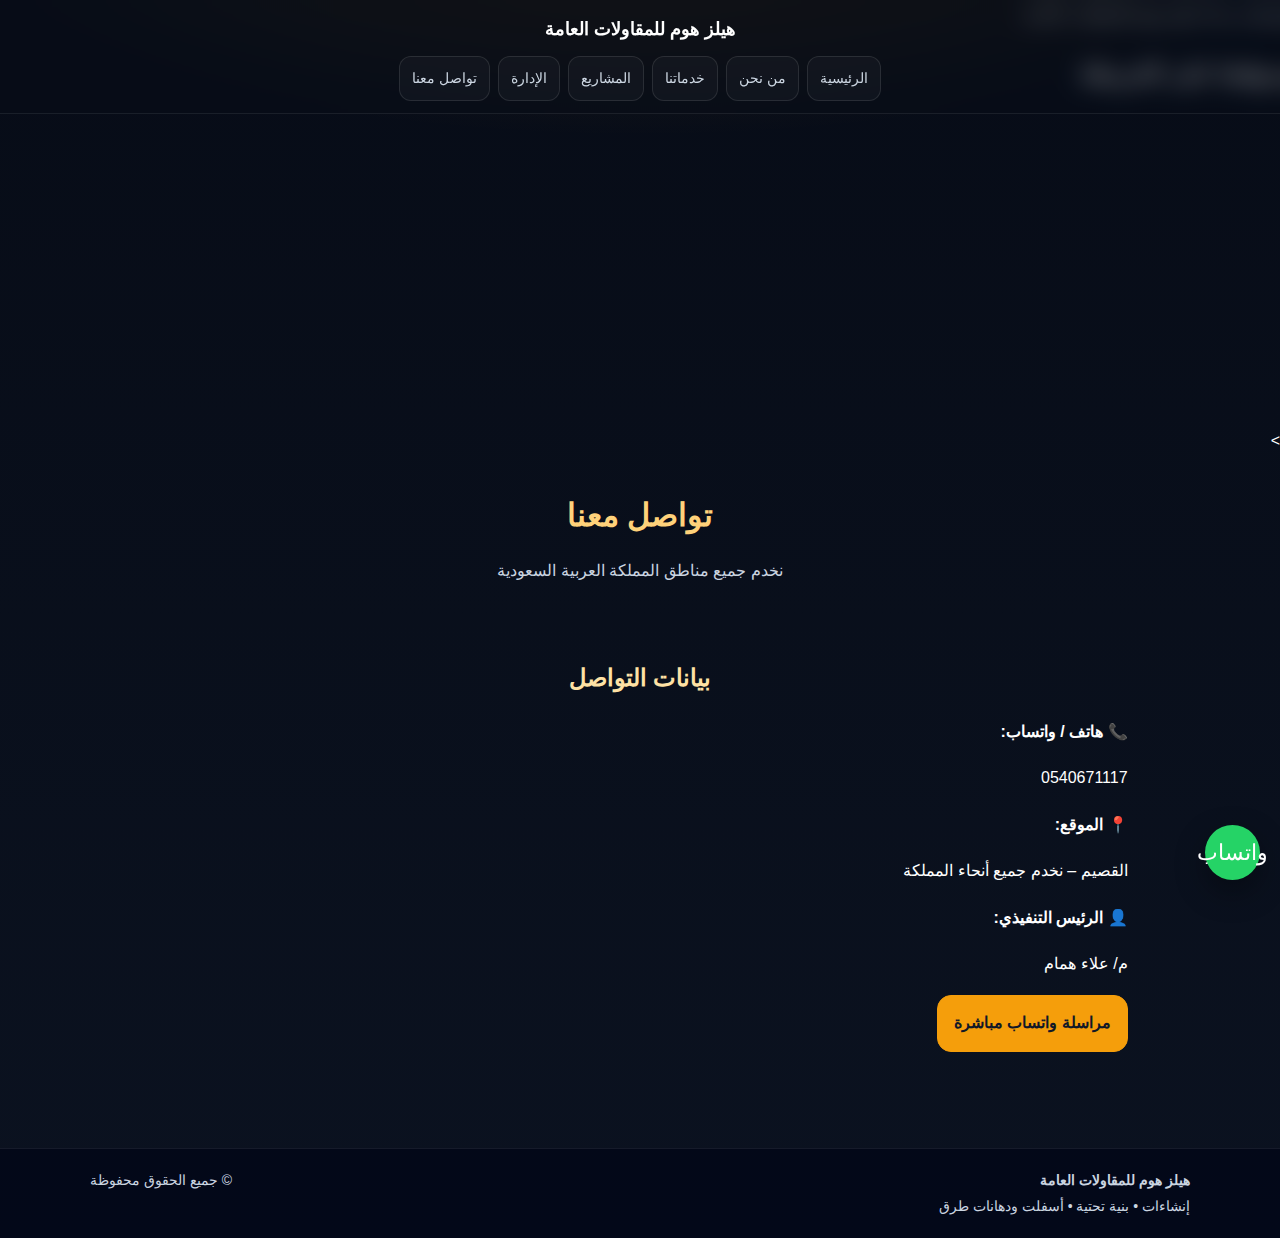
<file: contact.html>
<!DOCTYPE html>
<html lang="ar" dir="rtl">
<head<title>تواصل معنا | هيلز هوم للمقاولات العامة</title>
<section class="map-section">
  <h2>موقعنا على الخريطة</h2>

  <!-- ✏️ لا تغيّر الإطار -->
  <iframe
    src="https://www.google.com/maps?q=QZz8EFNmojieZELj8&output=embed"
    width="100%"
    height="300"
    style="border:0; border-radius:12px;"
    allowfullscreen=""
    loading="lazy">
  </iframe>
</section><meta name="description" content="تواصل مع شركة هيلز هوم للمقاولات العامة لتنفيذ مشاريع الأسفلت والطرق والبنية التحتية في جميع مناطق المملكة.">
<meta name="keywords" content="تواصل مقاولات, رقم مقاول أسفلت, مقاول طرق السعودية">>
  <meta charset="UTF-8">
  <title>تواصل معنا | هيلز هوم للمقاولات العامة</title>
  <meta name="viewport" content="width=device-width, initial-scale=1.0">
  <link rel="stylesheet" href="style.css">
</head>

<body><!-- زر واتساب -->
<a href="https://wa.me/966540671117" class="whatsapp-float" target="_blank">
  واتساب
</a>

<header class="site-header">
  <div class="container header-inner">
    <a href="index.html" class="brand">هيلز هوم للمقاولات العامة</a>
    <nav class="nav">
      <a href="index.html">الرئيسية</a>
      <a href="about.html">من نحن</a>
      <a href="projects.html">خدماتنا</a>
    <a href="gallery.html">المشاريع</a>
      <a href="management.html">الإدارة</a>
      <a href="contact.html">تواصل معنا</a>
    </nav>
  </div>
</header>

<section class="hero small">
  <div class="container">
    <h1>تواصل معنا</h1>
    <p>نخدم جميع مناطق المملكة العربية السعودية</p>
  </div>
</section>

<section class="section">
  <div class="container">
    <div class="contact-box">
      <h2>بيانات التواصل</h2>

      <p><strong>📞 هاتف / واتساب:</strong></p>
      <p class="contact-phone"><a href="tel:0540671117">0540671117</a></p>

      <p><strong>📍 الموقع:</strong></p>
      <p>القصيم – نخدم جميع أنحاء المملكة</p>

      <p><strong>👤 الرئيس التنفيذي:</strong></p>
      <p>م/ علاء همام</p>

      <p style="margin-top:14px;">
        <a class="btn-primary" href="https://wa.me/966540671117" target="_blank">مراسلة واتساب مباشرة</a>
      </p>
    </div>
  </div>
</section>

<footer class="site-footer">
  <div class="container footer-inner">
    <div>
      <strong>هيلز هوم للمقاولات العامة</strong><br>
      إنشاءات • بنية تحتية • أسفلت ودهانات طرق
    </div>
    <div>© جميع الحقوق محفوظة</div>
  </div>
</footer>

</body>
</html>
</file>
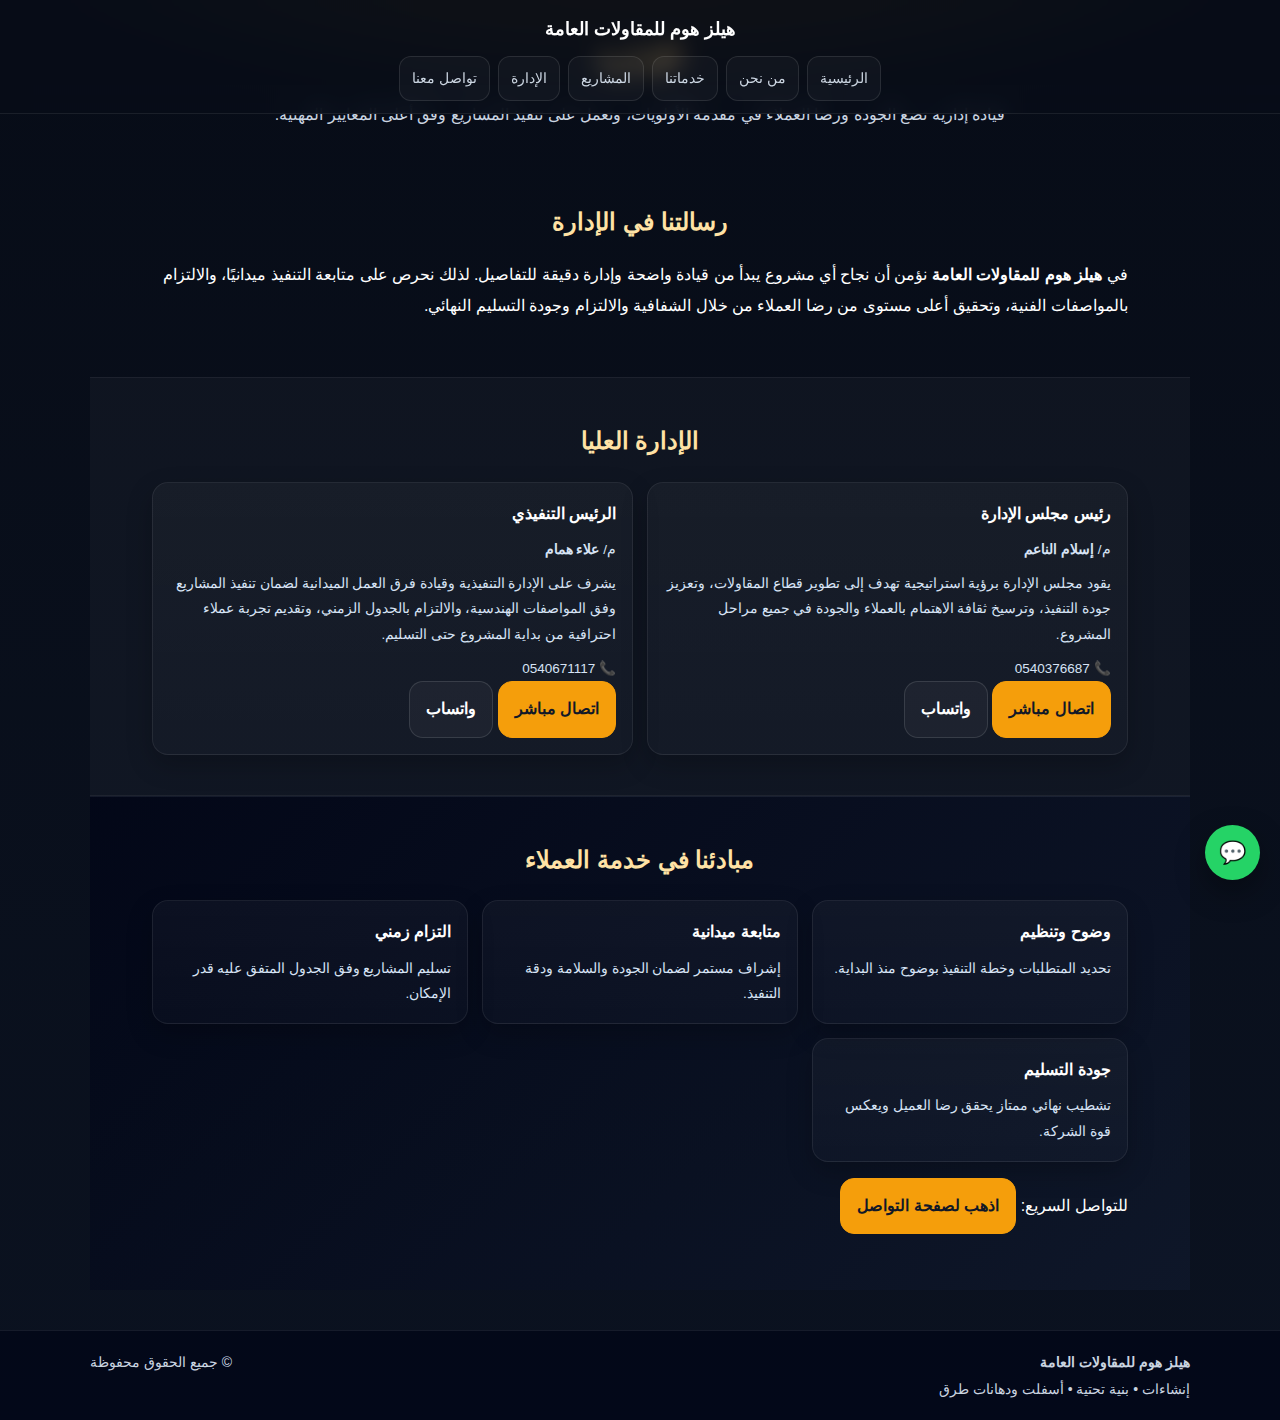
<file: management.html>
<!DOCTYPE html>
<html lang="ar" dir="rtl">
<head>
  <meta charset="UTF-8">
  <title>الإدارة | هيلز هوم للمقاولات العامة</title>
  <meta name="viewport" content="width=device-width, initial-scale=1.0">
  <meta name="description" content="الإدارة العليا لشركة هيلز هوم للمقاولات العامة – قيادة تهتم بالجودة ورضا العملاء وتنفيذ مشاريع الطرق والأسفلت والبنية التحتية باحترافية.">
  <link rel="stylesheet" href="style.css">
</head>

<body>

<!-- ===== HEADER ===== -->
<header class="site-header">
  <div class="container header-inner">
    <a href="index.html" class="brand">هيلز هوم للمقاولات العامة</a>
    <nav class="nav">
      <a href="index.html">الرئيسية</a>
      <a href="about.html">من نحن</a>
      <a href="projects.html">خدماتنا</a>
      <a href="gallery.html">المشاريع</a>
      <a href="management.html">الإدارة</a>
      <a href="contact.html">تواصل معنا</a>
    </nav>
  </div>
</header>

<!-- ===== HERO ===== -->
<section class="hero small">
  <div class="container">
    <h1>الإدارة</h1>
    <p>
      قيادة إدارية تضع الجودة ورضا العملاء في مقدمة الأولويات،
      وتعمل على تنفيذ المشاريع وفق أعلى المعايير المهنية.
    </p>
  </div>
</section>

<!-- ===== MESSAGE ===== -->
<section class="section">
  <div class="container">
    <h2>رسالتنا في الإدارة</h2>
    <p>
      في <strong>هيلز هوم للمقاولات العامة</strong> نؤمن أن نجاح أي مشروع يبدأ من
      قيادة واضحة وإدارة دقيقة للتفاصيل. لذلك نحرص على متابعة التنفيذ ميدانيًا،
      والالتزام بالمواصفات الفنية، وتحقيق أعلى مستوى من رضا العملاء من خلال
      الشفافية والالتزام وجودة التسليم النهائي.
    </p>
  </div>
</section>

<!-- ===== LEADERS ===== -->
<section class="section light">
  <div class="container">
    <h2>الإدارة العليا</h2>

    <div class="services-grid">

      <!-- Chairman -->
      <div class="service-card">
        <h3>رئيس مجلس الإدارة</h3>
        <p>م/ <strong>إسلام الناعم</strong></p>

        <p>
          يقود مجلس الإدارة برؤية استراتيجية تهدف إلى تطوير قطاع المقاولات،
          وتعزيز جودة التنفيذ، وترسيخ ثقافة الاهتمام بالعملاء والجودة في جميع
          مراحل المشروع.
        </p>

        <p>
          📞 <a href="tel:0540376687">0540376687</a>
        </p>

        <div class="btn-row">
          <a class="btn-primary" href="tel:0540376687">اتصال مباشر</a>
          <a class="btn-secondary" target="_blank" href="https://wa.me/966540376687">واتساب</a>
        </div>
      </div>

      <!-- CEO -->
      <div class="service-card">
        <h3>الرئيس التنفيذي</h3>
        <p>م/ <strong>علاء همام</strong></p>

        <p>
          يشرف على الإدارة التنفيذية وقيادة فرق العمل الميدانية لضمان تنفيذ
          المشاريع وفق المواصفات الهندسية، والالتزام بالجدول الزمني، وتقديم
          تجربة عملاء احترافية من بداية المشروع حتى التسليم.
        </p>

        <p>
          📞 <a href="tel:0540671117">0540671117</a>
        </p>

        <div class="btn-row">
          <a class="btn-primary" href="tel:0540671117">اتصال مباشر</a>
          <a class="btn-secondary" target="_blank" href="https://wa.me/966540671117">واتساب</a>
        </div>
      </div>

    </div>
  </div>
</section>

<!-- ===== PRINCIPLES ===== -->
<section class="section dark">
  <div class="container">
    <h2>مبادئنا في خدمة العملاء</h2>

    <div class="services-grid">
      <div class="service-card">
        <h3>وضوح وتنظيم</h3>
        <p>تحديد المتطلبات وخطة التنفيذ بوضوح منذ البداية.</p>
      </div>
      <div class="service-card">
        <h3>متابعة ميدانية</h3>
        <p>إشراف مستمر لضمان الجودة والسلامة ودقة التنفيذ.</p>
      </div>
      <div class="service-card">
        <h3>التزام زمني</h3>
        <p>تسليم المشاريع وفق الجدول المتفق عليه قدر الإمكان.</p>
      </div>
      <div class="service-card">
        <h3>جودة التسليم</h3>
        <p>تشطيب نهائي ممتاز يحقق رضا العميل ويعكس قوة الشركة.</p>
      </div>
    </div>

    <p style="margin-top:16px;">
      للتواصل السريع: <a class="btn-primary" href="contact.html">اذهب لصفحة التواصل</a>
    </p>
  </div>
</section>

<!-- زر واتساب عائم (إن كان عندك CSS) -->
<a href="https://wa.me/966540671117" class="whatsapp-float" target="_blank" aria-label="تواصل واتساب">💬</a>

<!-- ===== FOOTER ===== -->
<footer class="site-footer">
  <div class="container footer-inner">
    <div>
      <strong>هيلز هوم للمقاولات العامة</strong><br>
      إنشاءات • بنية تحتية • أسفلت ودهانات طرق
    </div>
    <div>© جميع الحقوق محفوظة</div>
  </div>
</footer>

</body>
</html>
</file>
<file: style.css>
/* ===== Hills Home Unified Theme (SAFE for all pages) ===== */
:root{
  --bg:#0b1220;
  --bg2:#0f172a;

  --card:rgba(255,255,255,.05);
  --card2:rgba(255,255,255,.035);

  --line:rgba(255,255,255,.10);
  --line2:rgba(255,255,255,.075);

  --text:#ffffff;
  --muted:#cbd5e1;

  --gold:#f59e0b;
  --shadow:0 14px 40px rgba(0,0,0,.35);

  /* قراءة مريحة للكروت */
  --read:#d7e3f5;
}

*{box-sizing:border-box}
html{scroll-behavior:smooth}
body{
  margin:0;
  font-family:Tahoma, Arial, sans-serif;
  direction:rtl;
  color:var(--text);
  background:
    radial-gradient(1200px 420px at 50% -10%, rgba(245,158,11,.16), transparent 62%),
    linear-gradient(180deg,#070c17,var(--bg));
  line-height:1.9;
  text-rendering:optimizeLegibility;
  -webkit-font-smoothing:antialiased;
  -moz-osx-font-smoothing:grayscale;
}

a{color:inherit;text-decoration:none}
.container{width:min(1100px,92%);margin:auto}

/* ===== Header (works with/without logo) ===== */
.site-header{
  position:fixed;
  top:0; left:0; right:0;
  z-index:999;
  background:rgba(7,12,23,.55);
  backdrop-filter:blur(12px);
  border-bottom:1px solid rgba(255,255,255,.08);
  transition:background .25s ease, box-shadow .25s ease;
}
.site-header.scrolled{
  background:rgba(7,12,23,.92);
  box-shadow:0 10px 30px rgba(0,0,0,.35);
}

/* header layout */
.header-inner{
  display:flex;
  flex-direction:column;
  align-items:center;
  gap:10px;
  padding:12px 0;
  text-align:center;
}

/* brand text (بديل للشعار) */
.brand{
  font-weight:900;
  font-size:18px;
  letter-spacing:.2px;
}
.brand small{
  display:block;
  margin-top:2px;
  font-weight:400;
  color:var(--muted);
  font-size:13px;
}

/* Logo (لو الصفحة تستخدمه) */
.logoOrb{
  position:relative;
  width:140px;
  height:140px;
  border-radius:50%;
  display:grid;
  place-items:center;
}
.logoOrb img{
  width:140px;
  height:140px;
  border-radius:50%;
  object-fit:cover;
  border:4px solid var(--gold);
  box-shadow:
    0 0 22px rgba(245,158,11,.65),
    0 0 60px rgba(245,158,11,.25);
}
.logoText,
.logoTextCenter{
  text-align:center;
  line-height:1.3;
}
.logoText strong,
.logoTextCenter strong{font-size:18px}
.logoText span,
.logoTextCenter span{font-size:13px;color:var(--muted)}

/* Navigation */
.nav{
  display:flex;
  gap:8px;
  flex-wrap:wrap;
  justify-content:center;
}
.nav a{
  color:var(--muted);
  padding:8px 12px;
  border-radius:12px;
  border:1px solid var(--line);
  background:rgba(255,255,255,.03);
  transition:.2s;
  font-size:14px;
}
.nav a:hover{
  color:#fff;
  border-color:var(--gold);
  background:rgba(255,255,255,.06);
}

/* spacer for fixed header */
.spacer{height:250px;}
@media(max-width:600px){
  .logoOrb,.logoOrb img{width:110px;height:110px}
  .spacer{height:220px}
  .brand{font-size:17px}
}

/* ===== Hero ===== */
.hero{
  text-align:center;
  padding:40px 20px;
}
.hero.small{padding:28px 20px;}
.heroBox{
  max-width:900px;
  margin:auto;
  background:var(--card);
  padding:25px;
  border-radius:18px;
  border:1px solid var(--line);
  box-shadow:0 10px 26px rgba(0,0,0,.18);
}
.hero h1{
  margin:0 0 10px;
  color:#ffd27a;
}
.hero p{
  margin:0 auto;
  line-height:2;
  color:var(--muted);
  max-width:900px;
}

/* ===== Sections ===== */
.section{
  max-width:1100px;
  margin:auto;
  padding:40px 20px;
}
.section.light{
  background:rgba(255,255,255,.03);
  border-top:1px solid rgba(255,255,255,.06);
  border-bottom:1px solid rgba(255,255,255,.06);
}
.section.dark{
  background:linear-gradient(135deg, rgba(2,6,23,.85), rgba(15,23,42,.85));
  border-top:1px solid rgba(255,255,255,.06);
}
.section h2{
  margin:0;
  text-align:center;
  color:#ffe2a5;
  letter-spacing:.2px;
}

/* ===== Generic Grid + Card (for pages using .grid/.card) ===== */
.grid{
  display:grid;
  grid-template-columns:repeat(auto-fit,minmax(240px,1fr));
  gap:14px;
  margin-top:20px;
}
.card{
  background:var(--card);
  padding:18px;
  border-radius:16px;
  border:1px solid var(--line);
  transition:.25s;
}
.card:hover{
  transform:translateY(-3px);
  border-color:rgba(245,158,11,.35);
}
.card h3{color:var(--gold);margin:0 0 8px}
.card p{color:var(--muted);margin:0;line-height:1.9}

/* ===== Buttons ===== */
.btn-primary, .btn-secondary{
  display:inline-flex;
  align-items:center;
  justify-content:center;
  font-weight:900;
  padding:12px 16px;
  border-radius:14px;
  transition:.2s;
  border:1px solid rgba(255,255,255,.12);
  background:rgba(255,255,255,.04);
  color:#fff;
}
.btn-primary{
  background:var(--gold);
  border-color:var(--gold);
  color:#111827;
}
.btn-primary:hover{transform:translateY(-2px)}
.btn-secondary:hover{
  border-color:rgba(245,158,11,.65);
  background:rgba(255,255,255,.06);
}

/* زر واحد (لو تبغاه بشكل موحد) */
.single-btn{
  display:inline-flex;
  align-items:center;
  justify-content:center;
  padding:13px 18px;
  border-radius:14px;
  font-weight:900;
  font-size:14px;
  background:var(--gold);
  color:#111827;
  border:1px solid var(--gold);
  transition:.2s;
}
.single-btn:hover{transform:translateY(-2px)}

/* ===== Services Cards (projects.html) ===== */
.services-grid{
  display:grid;
  grid-template-columns:repeat(auto-fit,minmax(260px,1fr));
  gap:14px;
  margin-top:18px;
}

.service-card{
  background:linear-gradient(180deg, var(--card2), rgba(255,255,255,.02));
  border:1px solid var(--line2);
  border-radius:16px;
  padding:16px;
  box-shadow:0 10px 26px rgba(0,0,0,.22);
  transition:transform .18s ease, border-color .18s ease, background .18s ease;
}
.service-card:hover{
  transform:translateY(-3px);
  border-color:rgba(245,158,11,.30);
  background:linear-gradient(180deg, rgba(255,255,255,.045), rgba(255,255,255,.02));
}
.svc-head{
  display:flex;
  align-items:center;
  gap:10px;
  margin-bottom:10px;
}
.svc-ico{
  width:40px;height:40px;
  border-radius:12px;
  display:flex;
  align-items:center;
  justify-content:center;
  font-size:18px;
  background:rgba(245,158,11,.10);
  border:1px solid rgba(245,158,11,.22);
  flex:0 0 auto;
}
.service-card h3{
  margin:0;
  font-size:16px;
  color:#fff;
}
.service-card p{
  margin:8px 0 0;
  color:var(--read);
  font-size:13.5px;
}
.service-card ul{
  margin:10px 0 0;
  padding:0 18px 0 0;
  color:var(--read);
  font-size:13px;
}
.service-card li{margin:3px 0}

.one-cta{
  text-align:center;
  margin-top:22px;
}
.one-cta p{
  margin:0 0 10px;
  color:var(--muted);
  font-size:14px;
}

/* ===== Footer (for pages using site-footer/footer-inner) ===== */
.site-footer{
  margin-top:40px;
  background:rgba(2,6,23,.75);
  border-top:1px solid rgba(255,255,255,.08);
}
.footer-inner{
  display:flex;
  justify-content:space-between;
  gap:12px;
  flex-wrap:wrap;
  padding:18px 0;
  color:var(--muted);
  font-size:14px;
}
@media (max-width:600px){
  .footer-inner{justify-content:center;text-align:center}
}

/* ===== WhatsApp Float (support both class names) ===== */
.whatsapp-float,
.whatsapp{
  position:fixed;
  bottom:20px;
  right:20px;
  background:#25D366;
  color:#fff;
  width:55px;
  height:55px;
  display:flex;
  align-items:center;
  justify-content:center;
  border-radius:50%;
  font-size:22px;
  text-decoration:none;
  box-shadow:0 12px 30px rgba(0,0,0,.35);
  z-index:999;
  transition:transform .2s ease;
}
.whatsapp-float:hover,
.whatsapp:hover{transform:translateY(-3px)}
</file>
